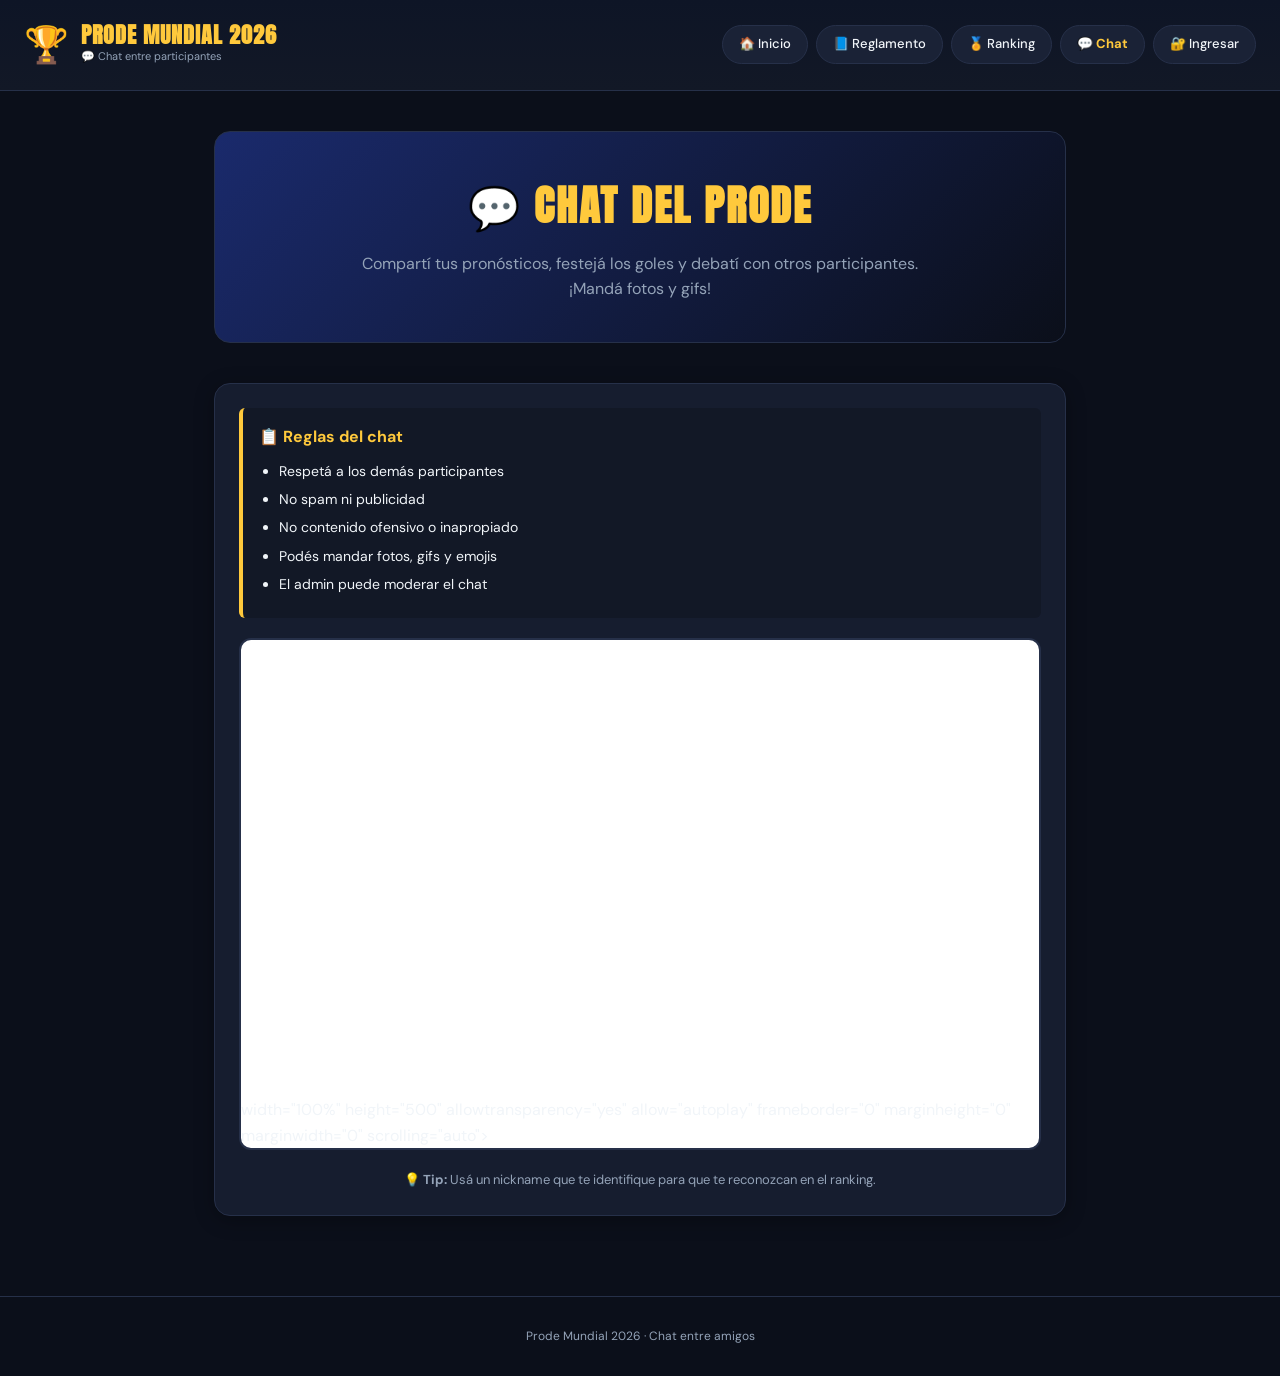
<file: chat.html>
<!DOCTYPE html>
<html lang="es">
<head>
  <meta charset="UTF-8">
  <meta name="viewport" content="width=device-width, initial-scale=1.0">
  <title>Chat · Prode Mundial 2026</title>
  <link rel="stylesheet" href="style.css">
  <style>
    .chat-container {
      max-width: 900px;
      margin: 0 auto;
      padding: 40px 24px;
    }
    .chat-hero {
      text-align: center;
      padding: 40px 20px;
      background: linear-gradient(135deg, #1a2a6c 0%, var(--bg) 100%);
      border-radius: var(--r-lg);
      margin-bottom: 40px;
      border: 1px solid var(--border);
    }
    .chat-hero h1 {
      font-family: 'Anton', sans-serif;
      font-size: 42px;
      color: var(--gold);
      letter-spacing: 2px;
      margin-bottom: 12px;
    }
    .chat-hero p {
      color: var(--text2);
      font-size: 16px;
      max-width: 600px;
      margin: 0 auto;
    }
    .chat-box {
      background: var(--card);
      border: 1px solid var(--border);
      border-radius: var(--r-lg);
      padding: 24px;
      box-shadow: var(--shadow-md);
    }
    .chat-rules {
      background: var(--bg2);
      border-left: 4px solid var(--gold);
      padding: 16px;
      border-radius: 6px;
      margin-bottom: 20px;
      font-size: 14px;
    }
    .chat-rules h3 {
      color: var(--gold);
      margin-bottom: 10px;
      font-size: 16px;
    }
    .chat-rules ul {
      margin: 0;
      padding-left: 20px;
    }
    .chat-rules li {
      margin-bottom: 6px;
      color: var(--text);
    }
    .cbox-wrapper {
      border: 2px solid var(--border);
      border-radius: var(--r);
      overflow: hidden;
      background: #fff;
    }
    @media (max-width: 600px) {
      .chat-container { padding: 20px 14px; }
      .chat-hero h1 { font-size: 30px; }
    }
  </style>
</head>
<body>

<header class="header">
  <div class="brand">
    <span class="copa">🏆</span>
    <div>
      <h1>PRODE MUNDIAL 2026</h1>
      <p>💬 Chat entre participantes</p>
    </div>
  </div>
  <nav class="nav">
    <a href="index.html">🏠 Inicio</a>
    <a href="instructivo.html">📘 Reglamento</a>
    <a href="index.html#ranking">🏅 Ranking</a>
    <a href="chat.html" style="color:var(--gold); font-weight:700;">💬 Chat</a>
    <a href="login.html">🔐 Ingresar</a>
  </nav>
</header>

<main class="chat-container">

  <div class="chat-hero">
    <h1>💬 CHAT DEL PRODE</h1>
    <p>Compartí tus pronósticos, festejá los goles y debatí con otros participantes. ¡Mandá fotos y gifs!</p>
  </div>

  <div class="chat-box">
    <div class="chat-rules">
      <h3>📋 Reglas del chat</h3>
      <ul>
        <li>Respetá a los demás participantes</li>
        <li>No spam ni publicidad</li>
        <li>No contenido ofensivo o inapropiado</li>
        <li>Podés mandar fotos, gifs y emojis</li>
        <li>El admin puede moderar el chat</li>
      </ul>
    </div>

    <div class="cbox-wrapper">
      <!-- PEGÁ ACÁ EL CÓDIGO DE CBOX QUE COPIASTE EN EL PASO 1 -->
      <iframe src="https://www3.cbox.ws/box/?boxid=3555937&boxtag=TxeDnV" width="100%" height="450" allowtransparency="yes" allow="autoplay" frameborder="0" marginheight="0" marginwidth="0" scrolling="auto"></iframe> 
              width="100%" 
              height="500" 
              allowtransparency="yes" 
              allow="autoplay" 
              frameborder="0" 
              marginheight="0" 
              marginwidth="0" 
              scrolling="auto">
      </iframe>
    </div>

    <p style="text-align:center; margin-top:20px; color:var(--text2); font-size:13px;">
      💡 <strong>Tip:</strong> Usá un nickname que te identifique para que te reconozcan en el ranking.
    </p>
  </div>

</main>

<footer style="text-align:center; padding:30px; color:var(--text2); font-size:12px; border-top:1px solid var(--border); margin-top:40px">
  Prode Mundial 2026 · Chat entre amigos
</footer>

</body>
</html>
</file>
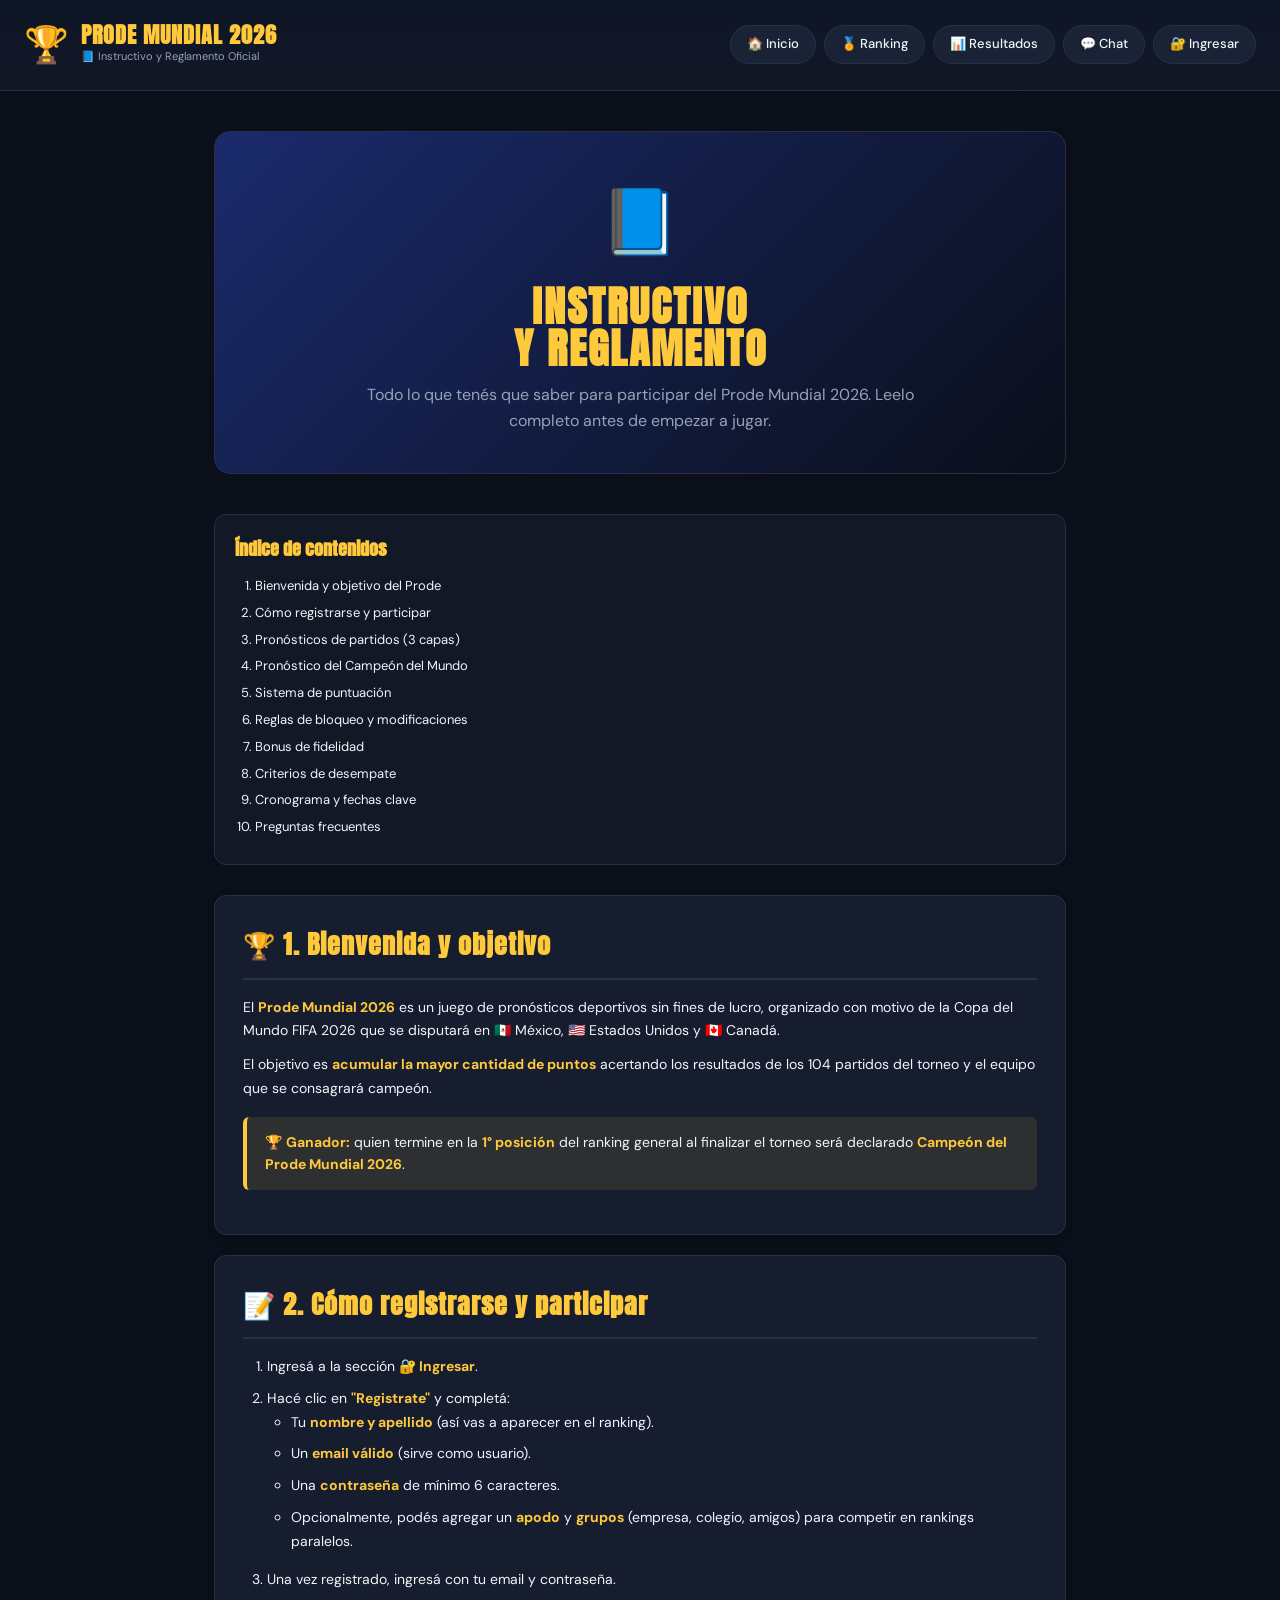
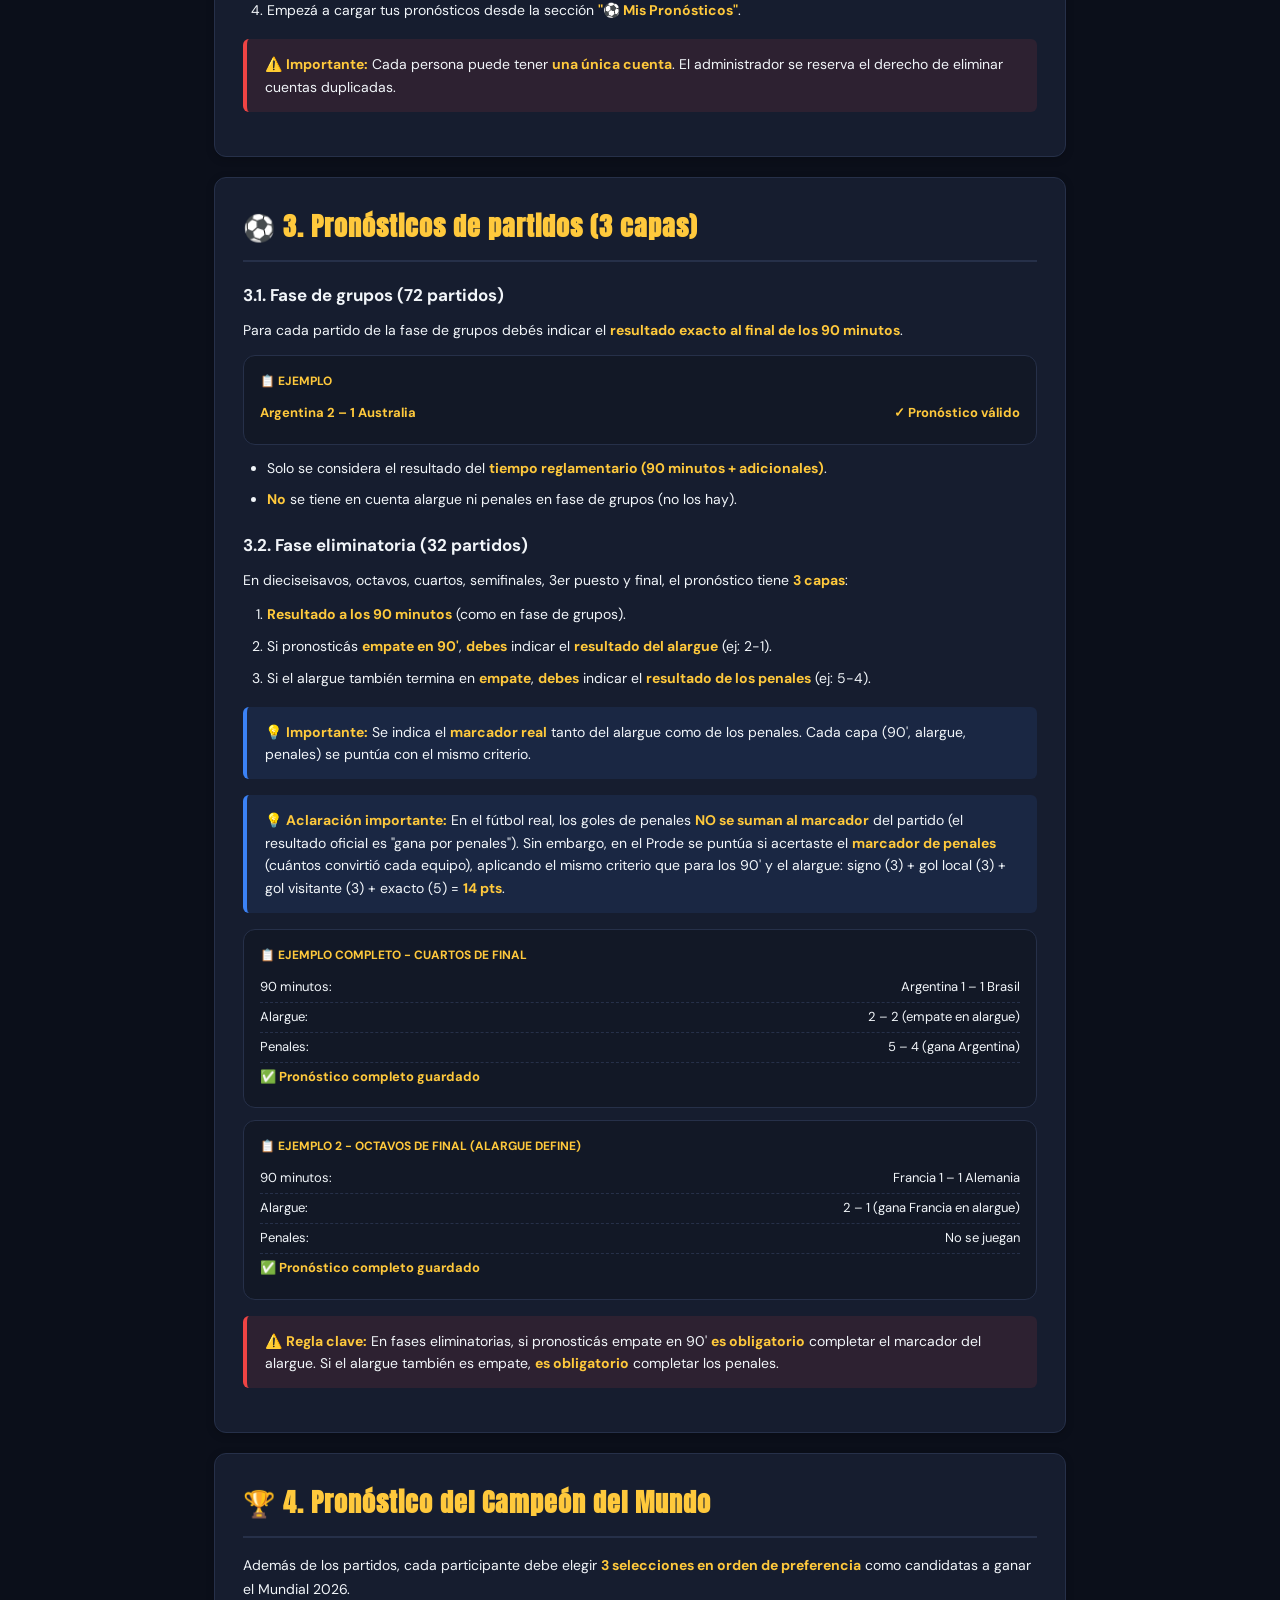
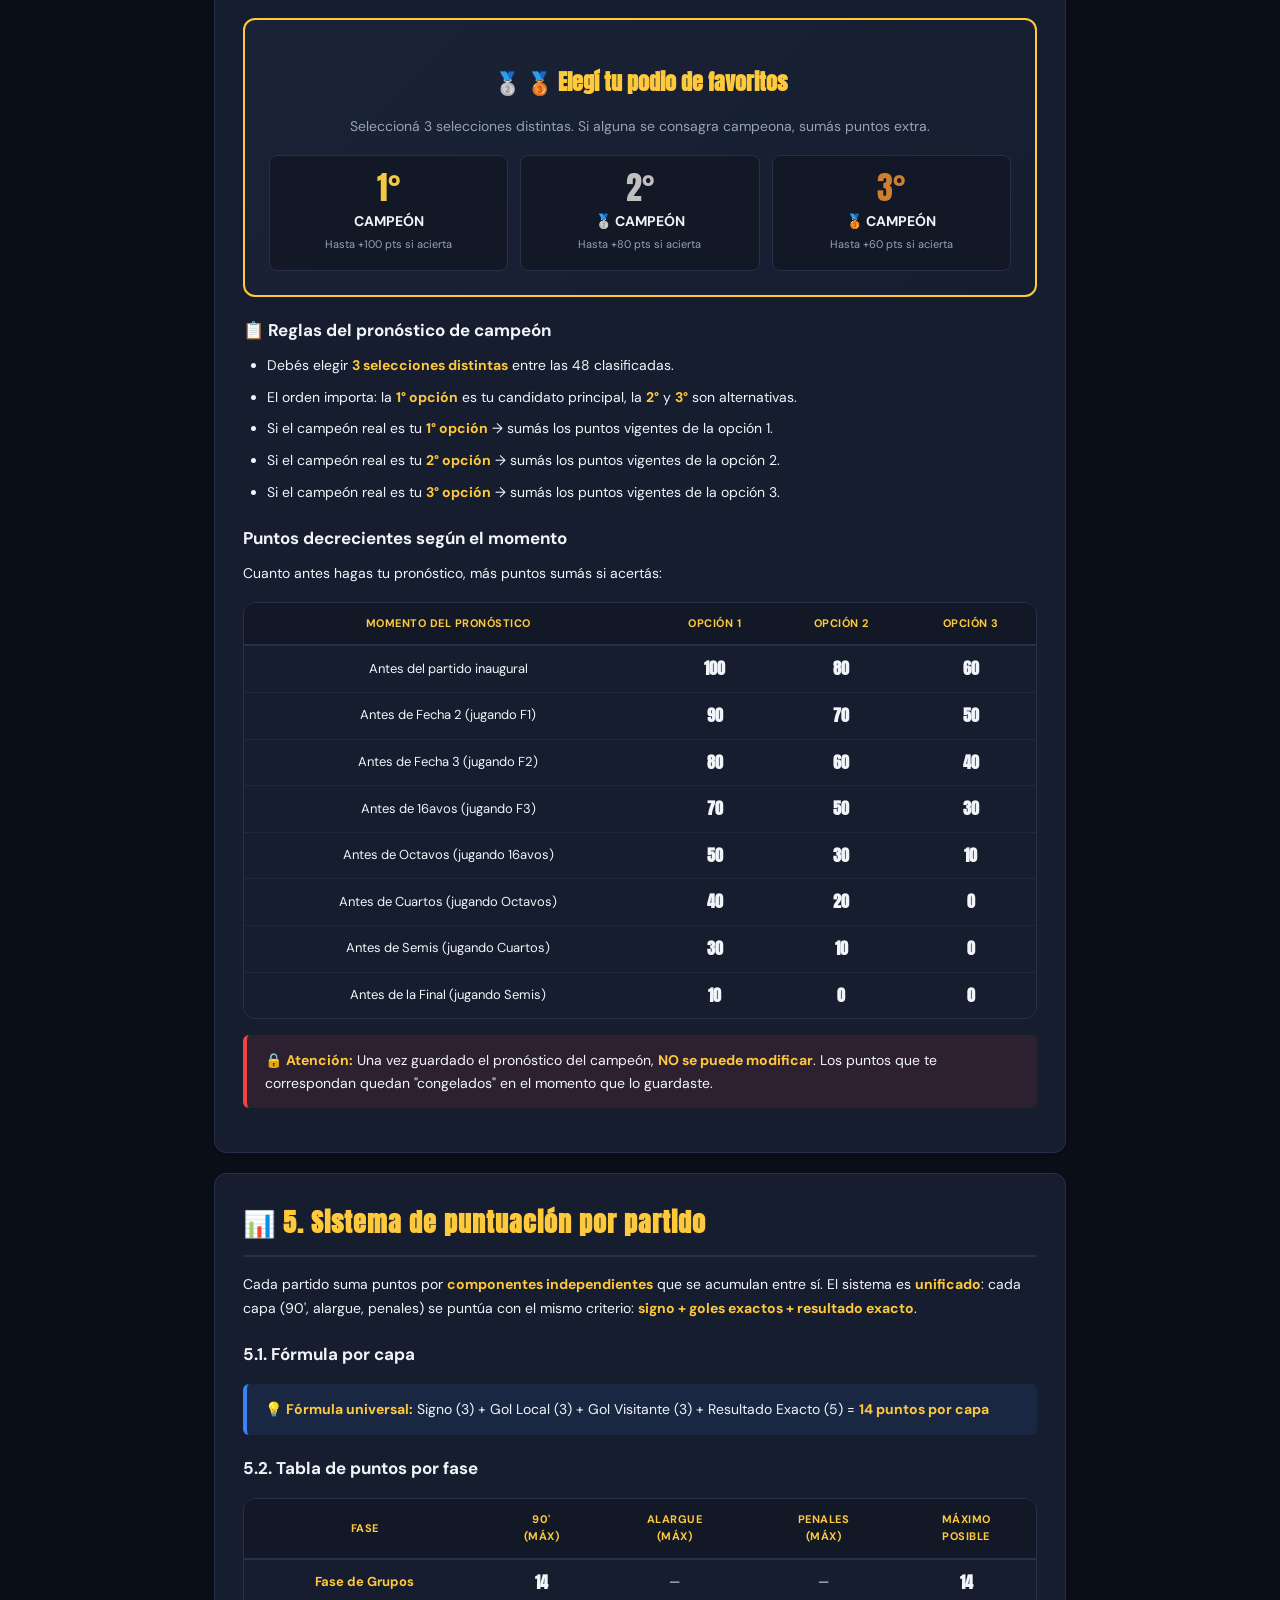
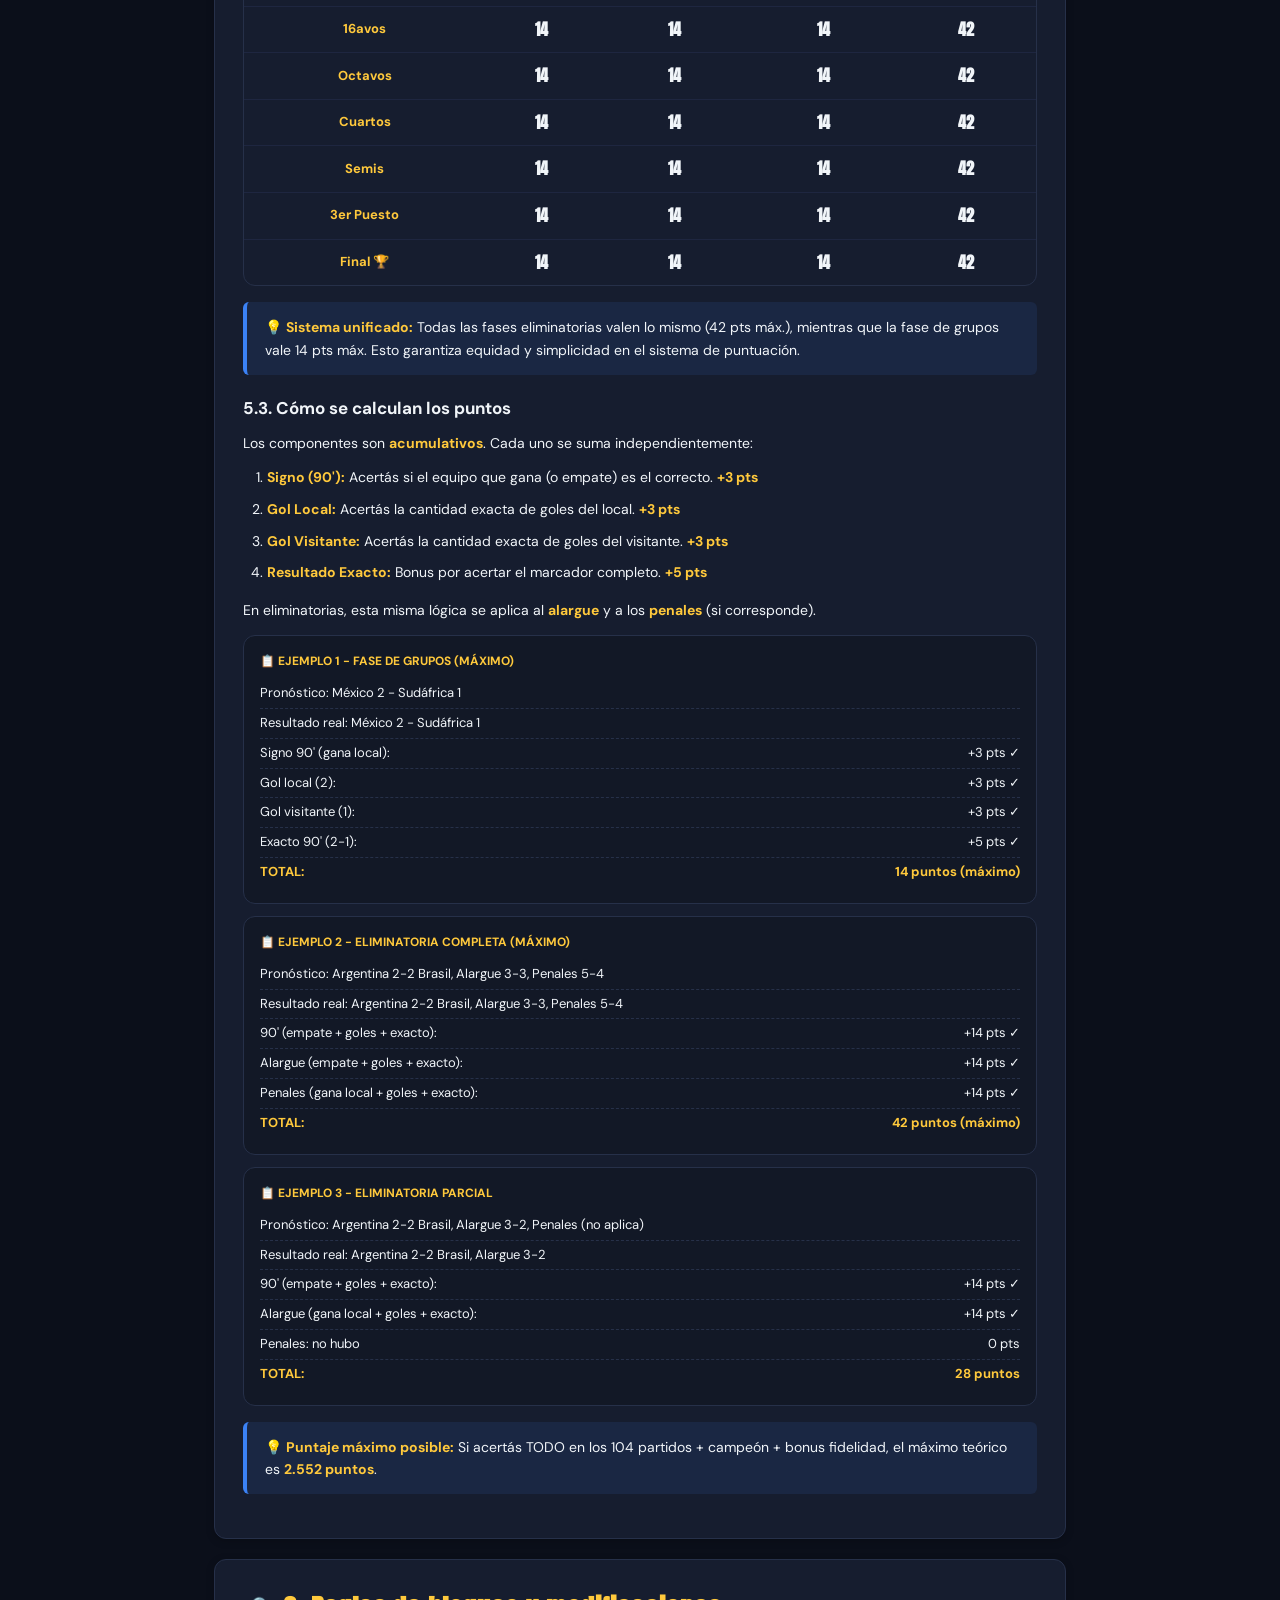
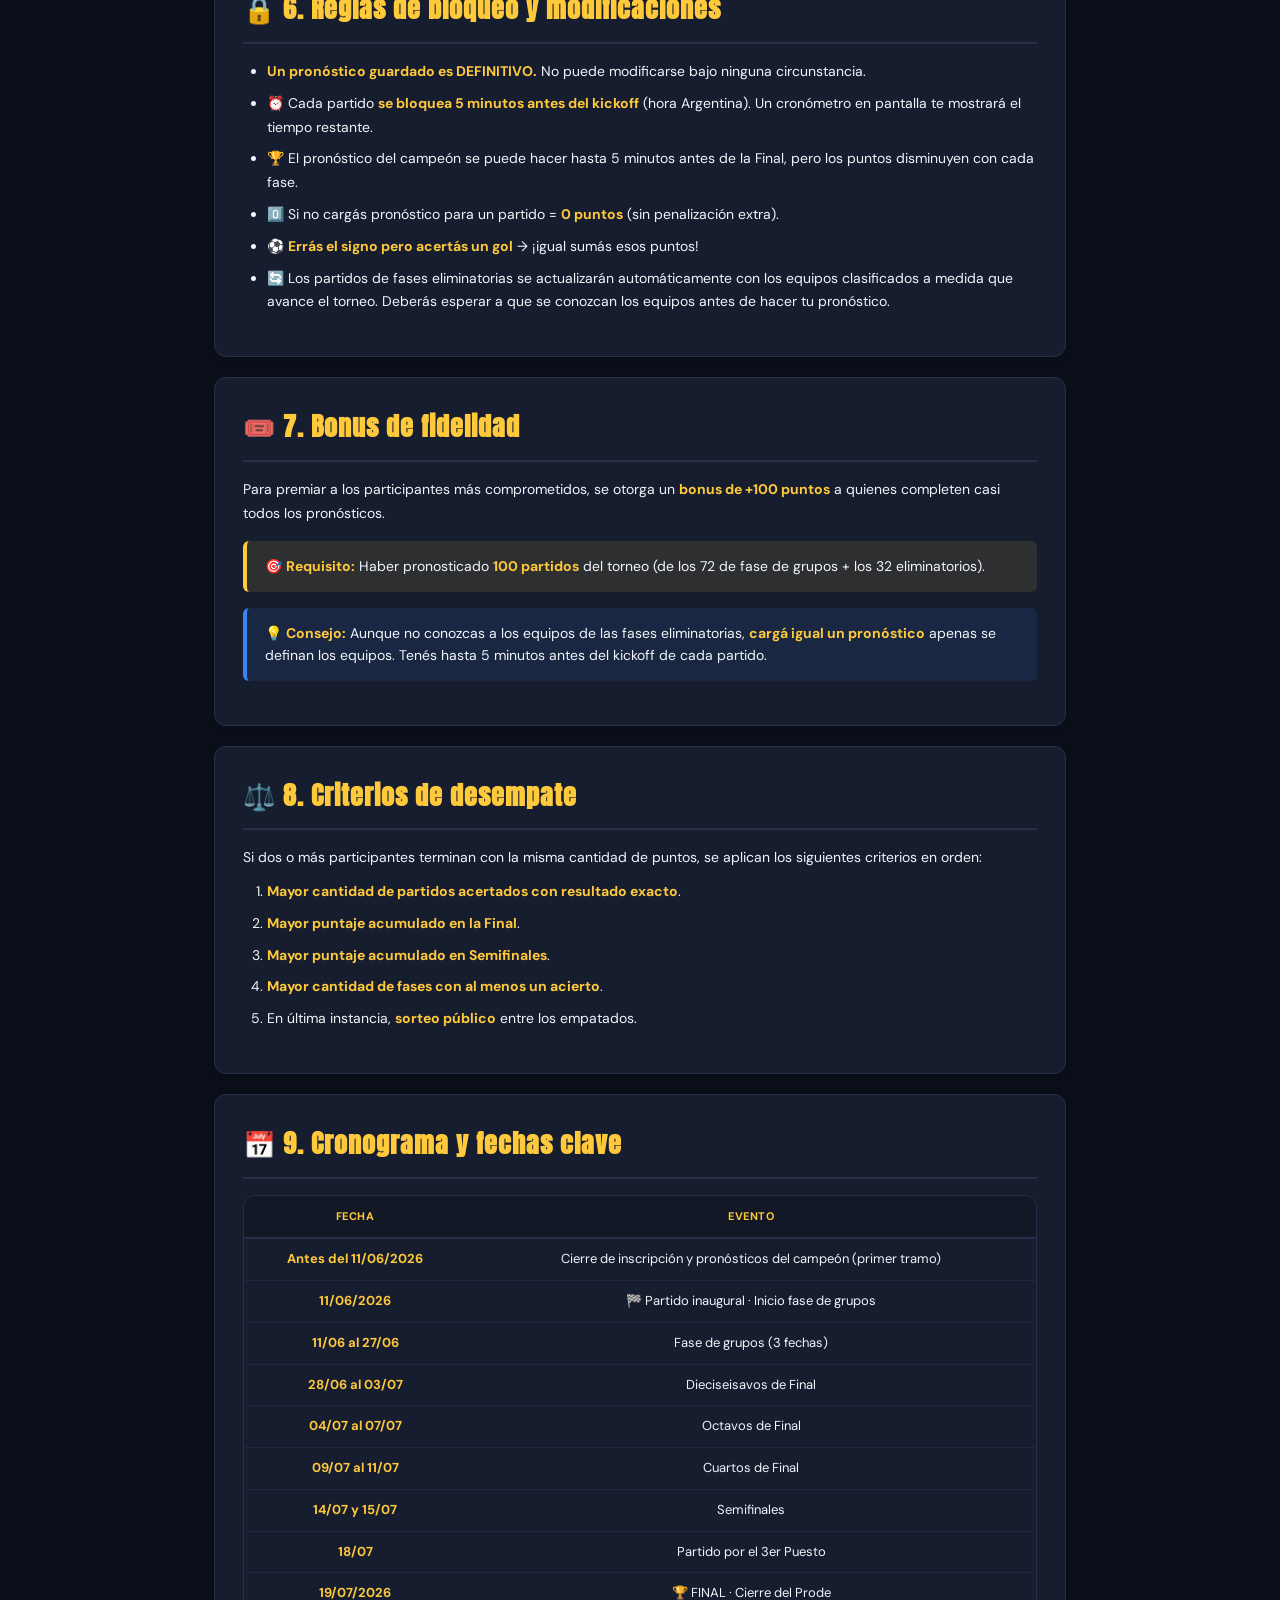
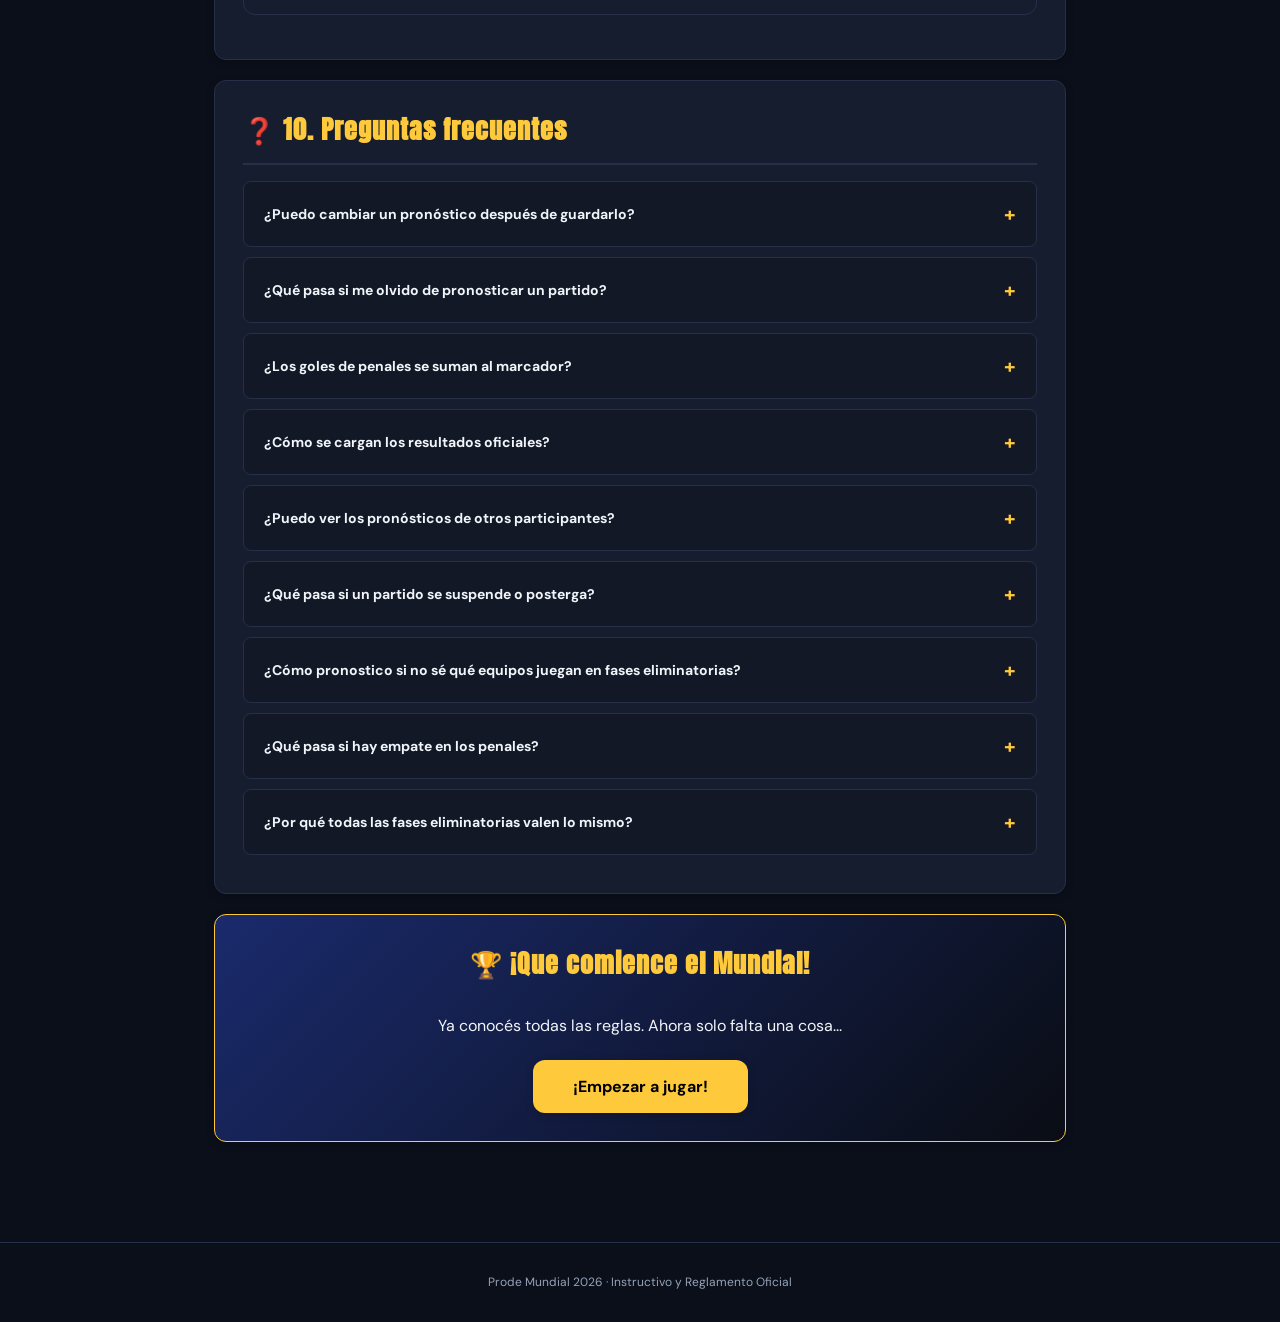
<file: instructivo.html>
<!DOCTYPE html>
<html lang="es">
<head>
  <meta charset="UTF-8">
  <meta name="viewport" content="width=device-width, initial-scale=1.0">
  <title>Reglamento · Prode Mundial 2026</title>
  <link rel="stylesheet" href="style.css">
  <style>
    .instructivo { max-width: 900px; margin: 0 auto; padding: 40px 24px; }
    .instructivo-hero { text-align: center; padding: 40px 20px; background: linear-gradient(135deg, #1a2a6c 0%, var(--bg) 100%); border-radius: var(--r-lg); margin-bottom: 40px; border: 1px solid var(--border); }
    .instructivo-hero .emoji { font-size: 64px; margin-bottom: 12px; }
    .instructivo-hero h1 { font-family: 'Anton', sans-serif; font-size: 42px; color: var(--gold); letter-spacing: 2px; line-height: 1; margin-bottom: 12px; }
    .instructivo-hero p { color: var(--text2); font-size: 16px; max-width: 600px; margin: 0 auto; }
    
    .seccion { background: var(--card); border: 1px solid var(--border); border-radius: var(--r); padding: 28px; margin-bottom: 20px; box-shadow: var(--shadow-sm); }
    .seccion h2 { font-family: 'Anton', sans-serif; font-size: 26px; color: var(--gold); margin-bottom: 16px; padding-bottom: 12px; border-bottom: 2px solid var(--border); display: flex; align-items: center; gap: 12px; }
    .seccion h3 { font-size: 17px; color: var(--text); margin: 20px 0 10px; font-weight: 700; }
    .seccion p, .seccion li { color: var(--text); font-size: 14px; line-height: 1.7; margin-bottom: 10px; }
    .seccion ul, .seccion ol { padding-left: 24px; margin-bottom: 14px; }
    .seccion li { margin-bottom: 8px; }
    .seccion strong { color: var(--gold); }
    
    .destacado { background: var(--gold-soft); border-left: 4px solid var(--gold); padding: 14px 18px; border-radius: 6px; margin: 16px 0; font-size: 14px; }
    .destacado.alerta { background: var(--red-soft); border-left-color: var(--red); }
    .destacado.info { background: var(--blue-soft); border-left-color: var(--blue); }

    .tabla-puntos-wrap { overflow-x: auto; margin: 16px 0; border-radius: var(--r); border: 1px solid var(--border); }
    .tabla-puntos-wrap table { width: 100%; border-collapse: collapse; font-size: 13px; margin: 0; }
    .tabla-puntos-wrap th { background: var(--bg2); color: var(--gold); padding: 12px 10px; text-align: center; font-size: 11px; text-transform: uppercase; border-bottom: 2px solid var(--border); }
    .tabla-puntos-wrap td { padding: 10px; text-align: center; border-bottom: 1px solid #1e2640; color: var(--text); }
    .tabla-puntos-wrap tr:last-child td { border-bottom: none; }
    .max-pts { font-weight: 800; color: var(--gold); font-family: 'Anton', sans-serif; font-size: 16px; }

    .campeon-box { background: linear-gradient(135deg, var(--bg3), var(--card)); border: 2px solid var(--gold); border-radius: var(--r); padding: 24px; margin: 16px 0; text-align: center; }
    .campeon-opciones { display: grid; grid-template-columns: repeat(auto-fit, minmax(200px, 1fr)); gap: 12px; margin-top: 16px; }
    .campeon-opc { background: var(--bg2); border: 1px solid var(--border); border-radius: 8px; padding: 16px; text-align: center; }
    .campeon-opc .pos { font-family: 'Anton', sans-serif; font-size: 32px; line-height: 1; margin-bottom: 6px; }
    .campeon-opc.o1 .pos { color: #f5c842; }
    .campeon-opc.o2 .pos { color: #c0c0c0; }
    .campeon-opc.o3 .pos { color: #cd7f32; }
    .campeon-opc .pts { font-size: 14px; color: var(--text); font-weight: 700; }
    .campeon-opc .desc { font-size: 11px; color: var(--text2); margin-top: 4px; }

    .ejemplo-box { background: var(--bg2); border: 1px solid var(--border); border-radius: var(--r); padding: 16px; margin: 12px 0; font-size: 13px; }
    .ejemplo-box .titulo { color: var(--gold); font-weight: 700; margin-bottom: 8px; font-size: 12px; text-transform: uppercase; }
    .ejemplo-box .fila { display: flex; justify-content: space-between; padding: 4px 0; border-bottom: 1px dashed var(--border); }
    .ejemplo-box .fila:last-child { border-bottom: none; font-weight: 700; color: var(--gold); }

    .faq-item { background: var(--bg2); border: 1px solid var(--border); border-radius: 8px; padding: 16px 20px; margin-bottom: 10px; }
    .faq-item summary { cursor: pointer; font-weight: 700; color: var(--text); font-size: 14px; list-style: none; display: flex; justify-content: space-between; align-items: center; }
    .faq-item summary::after { content: "+"; color: var(--gold); font-size: 20px; font-weight: 700; }
    .faq-item[open] summary::after { content: "−"; }
    .faq-item p { margin-top: 12px; color: var(--text2); font-size: 13px; }

    .indice { background: var(--bg2); border: 1px solid var(--border); border-radius: var(--r); padding: 20px; margin-bottom: 30px; }
    .indice h3 { margin-top: 0; color: var(--gold); font-family: 'Anton', sans-serif; font-size: 18px; }
    .indice ol { padding-left: 20px; }
    .indice li { margin-bottom: 6px; font-size: 13px; }
    .indice a { color: var(--text); text-decoration: none; transition: color .2s; }
    .indice a:hover { color: var(--gold); }

    @media (max-width: 600px) {
      .instructivo { padding: 20px 14px; }
      .instructivo-hero h1 { font-size: 30px; }
      .seccion { padding: 18px; }
      .seccion h2 { font-size: 20px; }
      .campeon-opciones { grid-template-columns: 1fr; }
    }
  </style>
</head>
<body>

<header class="header">
  <div class="brand">
    <span class="copa">🏆</span>
    <div>
      <h1>PRODE MUNDIAL 2026</h1>
      <p>📘 Instructivo y Reglamento Oficial</p>
    </div>
  </div>
  <nav class="nav">
    <a href="index.html">🏠 Inicio</a>
    <a href="index.html#ranking">🏅 Ranking</a>
    <a href="index.html#resultados">📊 Resultados</a>
    <a href="chat.html">💬 Chat</a>
    <a href="login.html">🔐 Ingresar</a>
  </nav>
</header>

<main class="instructivo">

  <div class="instructivo-hero">
    <div class="emoji">📘</div>
    <h1>INSTRUCTIVO<br>Y REGLAMENTO</h1>
    <p>Todo lo que tenés que saber para participar del Prode Mundial 2026. Leelo completo antes de empezar a jugar.</p>
  </div>

  <div class="indice">
    <h3> Índice de contenidos</h3>
    <ol>
      <li><a href="#s1">Bienvenida y objetivo del Prode</a></li>
      <li><a href="#s2">Cómo registrarse y participar</a></li>
      <li><a href="#s3">Pronósticos de partidos (3 capas)</a></li>
      <li><a href="#s4">Pronóstico del Campeón del Mundo</a></li>
      <li><a href="#s5">Sistema de puntuación</a></li>
      <li><a href="#s6">Reglas de bloqueo y modificaciones</a></li>
      <li><a href="#s7">Bonus de fidelidad</a></li>
      <li><a href="#s8">Criterios de desempate</a></li>
      <li><a href="#s9">Cronograma y fechas clave</a></li>
      <li><a href="#s10">Preguntas frecuentes</a></li>
    </ol>
  </div>

  <section class="seccion" id="s1">
    <h2>🏆 1. Bienvenida y objetivo</h2>
    <p>El <strong>Prode Mundial 2026</strong> es un juego de pronósticos deportivos sin fines de lucro, organizado con motivo de la Copa del Mundo FIFA 2026 que se disputará en 🇲🇽 México, 🇺🇸 Estados Unidos y 🇨🇦 Canadá.</p>
    <p>El objetivo es <strong>acumular la mayor cantidad de puntos</strong> acertando los resultados de los 104 partidos del torneo y el equipo que se consagrará campeón.</p>
    <div class="destacado">
      🏆 <strong>Ganador:</strong> quien termine en la <strong>1° posición</strong> del ranking general al finalizar el torneo será declarado <strong>Campeón del Prode Mundial 2026</strong>.
    </div>
  </section>

  <section class="seccion" id="s2">
    <h2>📝 2. Cómo registrarse y participar</h2>
    <ol>
      <li>Ingresá a la sección <a href="login.html"><strong>🔐 Ingresar</strong></a>.</li>
      <li>Hacé clic en <strong>"Registrate"</strong> y completá:
        <ul>
          <li>Tu <strong>nombre y apellido</strong> (así vas a aparecer en el ranking).</li>
          <li>Un <strong>email válido</strong> (sirve como usuario).</li>
          <li>Una <strong>contraseña</strong> de mínimo 6 caracteres.</li>
          <li>Opcionalmente, podés agregar un <strong>apodo</strong> y <strong>grupos</strong> (empresa, colegio, amigos) para competir en rankings paralelos.</li>
        </ul>
      </li>
      <li>Una vez registrado, ingresá con tu email y contraseña.</li>
      <li>Empezá a cargar tus pronósticos desde la sección <strong>"⚽ Mis Pronósticos"</strong>.</li>
    </ol>
    <div class="destacado alerta">
      ⚠️ <strong>Importante:</strong> Cada persona puede tener <strong>una única cuenta</strong>. El administrador se reserva el derecho de eliminar cuentas duplicadas.
    </div>
  </section>

  <section class="seccion" id="s3">
    <h2>⚽ 3. Pronósticos de partidos (3 capas)</h2>

    <h3>3.1. Fase de grupos (72 partidos)</h3>
    <p>Para cada partido de la fase de grupos debés indicar el <strong>resultado exacto al final de los 90 minutos</strong>.</p>
    <div class="ejemplo-box">
      <div class="titulo">📋 Ejemplo</div>
      <div class="fila"><span>Argentina 2 – 1 Australia</span><span>✓ Pronóstico válido</span></div>
    </div>
    <ul>
      <li>Solo se considera el resultado del <strong>tiempo reglamentario (90 minutos + adicionales)</strong>.</li>
      <li><strong>No</strong> se tiene en cuenta alargue ni penales en fase de grupos (no los hay).</li>
    </ul>

    <h3>3.2. Fase eliminatoria (32 partidos)</h3>
    <p>En dieciseisavos, octavos, cuartos, semifinales, 3er puesto y final, el pronóstico tiene <strong>3 capas</strong>:</p>
    <ol>
      <li><strong>Resultado a los 90 minutos</strong> (como en fase de grupos).</li>
      <li>Si pronosticás <strong>empate en 90'</strong>, <strong>debes</strong> indicar el <strong>resultado del alargue</strong> (ej: 2-1).</li>
      <li>Si el alargue también termina en <strong>empate</strong>, <strong>debes</strong> indicar el <strong>resultado de los penales</strong> (ej: 5-4).</li>
    </ol>

    <div class="destacado info">
      💡 <strong>Importante:</strong> Se indica el <strong>marcador real</strong> tanto del alargue como de los penales. Cada capa (90', alargue, penales) se puntúa con el mismo criterio.
    </div>

    <div class="destacado info">
      💡 <strong>Aclaración importante:</strong> En el fútbol real, los goles de penales <strong>NO se suman al marcador</strong> del partido (el resultado oficial es "gana por penales"). Sin embargo, en el Prode se puntúa si acertaste el <strong>marcador de penales</strong> (cuántos convirtió cada equipo), aplicando el mismo criterio que para los 90' y el alargue: signo (3) + gol local (3) + gol visitante (3) + exacto (5) = <strong>14 pts</strong>.
    </div>

    <div class="ejemplo-box">
      <div class="titulo">📋 Ejemplo completo - Cuartos de Final</div>
      <div class="fila"><span>90 minutos:</span><span>Argentina 1 – 1 Brasil</span></div>
      <div class="fila"><span>Alargue:</span><span>2 – 2 (empate en alargue)</span></div>
      <div class="fila"><span>Penales:</span><span>5 – 4 (gana Argentina)</span></div>
      <div class="fila"><span>✅ Pronóstico completo guardado</span></div>
    </div>

    <div class="ejemplo-box">
      <div class="titulo">📋 Ejemplo 2 - Octavos de Final (alargue define)</div>
      <div class="fila"><span>90 minutos:</span><span>Francia 1 – 1 Alemania</span></div>
      <div class="fila"><span>Alargue:</span><span>2 – 1 (gana Francia en alargue)</span></div>
      <div class="fila"><span>Penales:</span><span>No se juegan</span></div>
      <div class="fila"><span>✅ Pronóstico completo guardado</span></div>
    </div>

    <div class="destacado alerta">
      ⚠️ <strong>Regla clave:</strong> En fases eliminatorias, si pronosticás empate en 90' <strong>es obligatorio</strong> completar el marcador del alargue. Si el alargue también es empate, <strong>es obligatorio</strong> completar los penales.
    </div>
  </section>

  <section class="seccion" id="s4">
    <h2>🏆 4. Pronóstico del Campeón del Mundo</h2>
    <p>Además de los partidos, cada participante debe elegir <strong>3 selecciones en orden de preferencia</strong> como candidatas a ganar el Mundial 2026.</p>

    <div class="campeon-box">
      <h3 style="color:var(--gold); font-family:'Anton'; font-size:22px; margin-bottom:16px;"> 🥈 🥉 Elegí tu podio de favoritos</h3>
      <p style="color:var(--text2); font-size:14px; margin-bottom:16px;">
        Seleccioná 3 selecciones distintas. Si alguna se consagra campeona, sumás puntos extra.
      </p>
      <div class="campeon-opciones">
        <div class="campeon-opc o1">
          <div class="pos">1°</div>
          <div class="pts"> CAMPEÓN</div>
          <div class="desc">Hasta +100 pts si acierta</div>
        </div>
        <div class="campeon-opc o2">
          <div class="pos">2°</div>
          <div class="pts">🥈 CAMPEÓN</div>
          <div class="desc">Hasta +80 pts si acierta</div>
        </div>
        <div class="campeon-opc o3">
          <div class="pos">3°</div>
          <div class="pts">🥉 CAMPEÓN</div>
          <div class="desc">Hasta +60 pts si acierta</div>
        </div>
      </div>
    </div>

    <h3>📋 Reglas del pronóstico de campeón</h3>
    <ul>
      <li>Debés elegir <strong>3 selecciones distintas</strong> entre las 48 clasificadas.</li>
      <li>El orden importa: la <strong>1° opción</strong> es tu candidato principal, la <strong>2°</strong> y <strong>3°</strong> son alternativas.</li>
      <li>Si el campeón real es tu <strong>1° opción</strong> → sumás los puntos vigentes de la opción 1.</li>
      <li>Si el campeón real es tu <strong>2° opción</strong> → sumás los puntos vigentes de la opción 2.</li>
      <li>Si el campeón real es tu <strong>3° opción</strong> → sumás los puntos vigentes de la opción 3.</li>
    </ul>

    <h3> Puntos decrecientes según el momento</h3>
    <p>Cuanto antes hagas tu pronóstico, más puntos sumás si acertás:</p>
    <div class="tabla-puntos-wrap">
      <table>
        <thead>
          <tr>
            <th>Momento del pronóstico</th>
            <th>Opción 1</th>
            <th>Opción 2</th>
            <th>Opción 3</th>
          </tr>
        </thead>
        <tbody>
          <tr><td>Antes del partido inaugural</td><td class="max-pts">100</td><td class="max-pts">80</td><td class="max-pts">60</td></tr>
          <tr><td>Antes de Fecha 2 (jugando F1)</td><td class="max-pts">90</td><td class="max-pts">70</td><td class="max-pts">50</td></tr>
          <tr><td>Antes de Fecha 3 (jugando F2)</td><td class="max-pts">80</td><td class="max-pts">60</td><td class="max-pts">40</td></tr>
          <tr><td>Antes de 16avos (jugando F3)</td><td class="max-pts">70</td><td class="max-pts">50</td><td class="max-pts">30</td></tr>
          <tr><td>Antes de Octavos (jugando 16avos)</td><td class="max-pts">50</td><td class="max-pts">30</td><td class="max-pts">10</td></tr>
          <tr><td>Antes de Cuartos (jugando Octavos)</td><td class="max-pts">40</td><td class="max-pts">20</td><td class="max-pts">0</td></tr>
          <tr><td>Antes de Semis (jugando Cuartos)</td><td class="max-pts">30</td><td class="max-pts">10</td><td class="max-pts">0</td></tr>
          <tr><td>Antes de la Final (jugando Semis)</td><td class="max-pts">10</td><td class="max-pts">0</td><td class="max-pts">0</td></tr>
        </tbody>
      </table>
    </div>

    <div class="destacado alerta">
      🔒 <strong>Atención:</strong> Una vez guardado el pronóstico del campeón, <strong>NO se puede modificar</strong>. Los puntos que te correspondan quedan "congelados" en el momento que lo guardaste.
    </div>
  </section>

  <section class="seccion" id="s5">
    <h2>📊 5. Sistema de puntuación por partido</h2>
    <p>Cada partido suma puntos por <strong>componentes independientes</strong> que se acumulan entre sí. El sistema es <strong>unificado</strong>: cada capa (90', alargue, penales) se puntúa con el mismo criterio: <strong>signo + goles exactos + resultado exacto</strong>.</p>

    <h3>5.1. Fórmula por capa</h3>
    <div class="destacado info">
      💡 <strong>Fórmula universal:</strong> Signo (3) + Gol Local (3) + Gol Visitante (3) + Resultado Exacto (5) = <strong>14 puntos por capa</strong>
    </div>

    <h3>5.2. Tabla de puntos por fase</h3>
    <div class="tabla-puntos-wrap">
      <table>
        <thead>
          <tr>
            <th>Fase</th>
            <th>90'<br>(máx)</th>
            <th>Alargue<br>(máx)</th>
            <th>Penales<br>(máx)</th>
            <th>Máximo<br>posible</th>
          </tr>
        </thead>
        <tbody>
          <tr><td><strong>Fase de Grupos</strong></td><td class="max-pts">14</td><td>—</td><td>—</td><td class="max-pts">14</td></tr>
          <tr><td><strong>16avos</strong></td><td class="max-pts">14</td><td class="max-pts">14</td><td class="max-pts">14</td><td class="max-pts">42</td></tr>
          <tr><td><strong>Octavos</strong></td><td class="max-pts">14</td><td class="max-pts">14</td><td class="max-pts">14</td><td class="max-pts">42</td></tr>
          <tr><td><strong>Cuartos</strong></td><td class="max-pts">14</td><td class="max-pts">14</td><td class="max-pts">14</td><td class="max-pts">42</td></tr>
          <tr><td><strong>Semis</strong></td><td class="max-pts">14</td><td class="max-pts">14</td><td class="max-pts">14</td><td class="max-pts">42</td></tr>
          <tr><td><strong>3er Puesto</strong></td><td class="max-pts">14</td><td class="max-pts">14</td><td class="max-pts">14</td><td class="max-pts">42</td></tr>
          <tr><td><strong>Final 🏆</strong></td><td class="max-pts">14</td><td class="max-pts">14</td><td class="max-pts">14</td><td class="max-pts">42</td></tr>
        </tbody>
      </table>
    </div>

    <div class="destacado info">
      💡 <strong>Sistema unificado:</strong> Todas las fases eliminatorias valen lo mismo (42 pts máx.), mientras que la fase de grupos vale 14 pts máx. Esto garantiza equidad y simplicidad en el sistema de puntuación.
    </div>

    <h3>5.3. Cómo se calculan los puntos</h3>
    <p>Los componentes son <strong>acumulativos</strong>. Cada uno se suma independientemente:</p>
    <ol>
      <li><strong>Signo (90'):</strong> Acertás si el equipo que gana (o empate) es el correcto. <strong>+3 pts</strong></li>
      <li><strong>Gol Local:</strong> Acertás la cantidad exacta de goles del local. <strong>+3 pts</strong></li>
      <li><strong>Gol Visitante:</strong> Acertás la cantidad exacta de goles del visitante. <strong>+3 pts</strong></li>
      <li><strong>Resultado Exacto:</strong> Bonus por acertar el marcador completo. <strong>+5 pts</strong></li>
    </ol>
    <p>En eliminatorias, esta misma lógica se aplica al <strong>alargue</strong> y a los <strong>penales</strong> (si corresponde).</p>

    <div class="ejemplo-box">
      <div class="titulo">📋 Ejemplo 1 - Fase de Grupos (máximo)</div>
      <div class="fila"><span>Pronóstico: México 2 - Sudáfrica 1</span></div>
      <div class="fila"><span>Resultado real: México 2 - Sudáfrica 1</span></div>
      <div class="fila"><span>Signo 90' (gana local):</span><span>+3 pts ✓</span></div>
      <div class="fila"><span>Gol local (2):</span><span>+3 pts ✓</span></div>
      <div class="fila"><span>Gol visitante (1):</span><span>+3 pts ✓</span></div>
      <div class="fila"><span>Exacto 90' (2-1):</span><span>+5 pts ✓</span></div>
      <div class="fila"><span>TOTAL:</span><span>14 puntos (máximo)</span></div>
    </div>

    <div class="ejemplo-box">
      <div class="titulo">📋 Ejemplo 2 - Eliminatoria completa (máximo)</div>
      <div class="fila"><span>Pronóstico: Argentina 2-2 Brasil, Alargue 3-3, Penales 5-4</span></div>
      <div class="fila"><span>Resultado real: Argentina 2-2 Brasil, Alargue 3-3, Penales 5-4</span></div>
      <div class="fila"><span>90' (empate + goles + exacto):</span><span>+14 pts ✓</span></div>
      <div class="fila"><span>Alargue (empate + goles + exacto):</span><span>+14 pts ✓</span></div>
      <div class="fila"><span>Penales (gana local + goles + exacto):</span><span>+14 pts ✓</span></div>
      <div class="fila"><span>TOTAL:</span><span>42 puntos (máximo)</span></div>
    </div>

    <div class="ejemplo-box">
      <div class="titulo">📋 Ejemplo 3 - Eliminatoria parcial</div>
      <div class="fila"><span>Pronóstico: Argentina 2-2 Brasil, Alargue 3-2, Penales (no aplica)</span></div>
      <div class="fila"><span>Resultado real: Argentina 2-2 Brasil, Alargue 3-2</span></div>
      <div class="fila"><span>90' (empate + goles + exacto):</span><span>+14 pts ✓</span></div>
      <div class="fila"><span>Alargue (gana local + goles + exacto):</span><span>+14 pts ✓</span></div>
      <div class="fila"><span>Penales: no hubo</span><span>0 pts</span></div>
      <div class="fila"><span>TOTAL:</span><span>28 puntos</span></div>
    </div>

    <div class="destacado info">
      💡 <strong>Puntaje máximo posible:</strong> Si acertás TODO en los 104 partidos + campeón + bonus fidelidad, el máximo teórico es <strong>2.552 puntos</strong>.
    </div>
  </section>

  <section class="seccion" id="s6">
    <h2>🔒 6. Reglas de bloqueo y modificaciones</h2>
    <ul>
      <li> <strong>Un pronóstico guardado es DEFINITIVO.</strong> No puede modificarse bajo ninguna circunstancia.</li>
      <li>⏰ Cada partido <strong>se bloquea 5 minutos antes del kickoff</strong> (hora Argentina). Un cronómetro en pantalla te mostrará el tiempo restante.</li>
      <li>🏆 El pronóstico del campeón se puede hacer hasta 5 minutos antes de la Final, pero los puntos disminuyen con cada fase.</li>
      <li>0️⃣ Si no cargás pronóstico para un partido = <strong>0 puntos</strong> (sin penalización extra).</li>
      <li>⚽ <strong>Errás el signo pero acertás un gol</strong> → ¡igual sumás esos puntos!</li>
      <li>🔄 Los partidos de fases eliminatorias se actualizarán automáticamente con los equipos clasificados a medida que avance el torneo. Deberás esperar a que se conozcan los equipos antes de hacer tu pronóstico.</li>
    </ul>
  </section>

  <section class="seccion" id="s7">
    <h2>🎟️ 7. Bonus de fidelidad</h2>
    <p>Para premiar a los participantes más comprometidos, se otorga un <strong>bonus de +100 puntos</strong> a quienes completen casi todos los pronósticos.</p>
    <div class="destacado">
      🎯 <strong>Requisito:</strong> Haber pronosticado <strong>100 partidos</strong> del torneo (de los 72 de fase de grupos + los 32 eliminatorios).
    </div>
    <div class="destacado info">
      💡 <strong>Consejo:</strong> Aunque no conozcas a los equipos de las fases eliminatorias, <strong>cargá igual un pronóstico</strong> apenas se definan los equipos. Tenés hasta 5 minutos antes del kickoff de cada partido.
    </div>
  </section>

  <section class="seccion" id="s8">
    <h2>⚖️ 8. Criterios de desempate</h2>
    <p>Si dos o más participantes terminan con la misma cantidad de puntos, se aplican los siguientes criterios en orden:</p>
    <ol>
      <li><strong>Mayor cantidad de partidos acertados con resultado exacto</strong>.</li>
      <li><strong>Mayor puntaje acumulado en la Final</strong>.</li>
      <li><strong>Mayor puntaje acumulado en Semifinales</strong>.</li>
      <li><strong>Mayor cantidad de fases con al menos un acierto</strong>.</li>
      <li>En última instancia, <strong>sorteo público</strong> entre los empatados.</li>
    </ol>
  </section>

  <section class="seccion" id="s9">
    <h2>📅 9. Cronograma y fechas clave</h2>
    <div class="tabla-puntos-wrap">
      <table>
        <thead>
          <tr><th>Fecha</th><th>Evento</th></tr>
        </thead>
        <tbody>
          <tr><td><strong>Antes del 11/06/2026</strong></td><td>Cierre de inscripción y pronósticos del campeón (primer tramo)</td></tr>
          <tr><td><strong>11/06/2026</strong></td><td>🏁 Partido inaugural · Inicio fase de grupos</td></tr>
          <tr><td><strong>11/06 al 27/06</strong></td><td>Fase de grupos (3 fechas)</td></tr>
          <tr><td><strong>28/06 al 03/07</strong></td><td>Dieciseisavos de Final</td></tr>
          <tr><td><strong>04/07 al 07/07</strong></td><td>Octavos de Final</td></tr>
          <tr><td><strong>09/07 al 11/07</strong></td><td>Cuartos de Final</td></tr>
          <tr><td><strong>14/07 y 15/07</strong></td><td>Semifinales</td></tr>
          <tr><td><strong>18/07</strong></td><td>Partido por el 3er Puesto</td></tr>
          <tr><td><strong>19/07/2026</strong></td><td>🏆 FINAL · Cierre del Prode</td></tr>
        </tbody>
      </table>
    </div>
  </section>

  <section class="seccion" id="s10">
    <h2>❓ 10. Preguntas frecuentes</h2>

    <details class="faq-item">
      <summary>¿Puedo cambiar un pronóstico después de guardarlo?</summary>
      <p><strong>No.</strong> Una vez guardado, el pronóstico es definitivo e inmodificable. Esta regla aplica para garantizar la equidad del concurso.</p>
    </details>

    <details class="faq-item">
      <summary>¿Qué pasa si me olvido de pronosticar un partido?</summary>
      <p>Simplemente no sumás puntos por ese partido. No hay penalización, pero perdés la oportunidad de sumar.</p>
    </details>

    <details class="faq-item">
      <summary>¿Los goles de penales se suman al marcador?</summary>
      <p><strong>No.</strong> Los goles de penales NO se suman al marcador de goles. Solo se usa el resultado de penales para determinar el ganador del partido en fases eliminatorias cuando hay empate en alargue. Sin embargo, sí se puntúan si acertás el marcador exacto de penales.</p>
    </details>

    <details class="faq-item">
      <summary>¿Cómo se cargan los resultados oficiales?</summary>
      <p>El administrador carga los resultados oficiales (90', alargue y penales) una vez finalizados los partidos, basándose en las planillas oficiales de FIFA. Los puntos se recalculan automáticamente.</p>
    </details>

    <details class="faq-item">
      <summary>¿Puedo ver los pronósticos de otros participantes?</summary>
      <p><strong>No.</strong> Cada usuario solo puede ver sus propios pronósticos. El ranking público muestra únicamente los puntos totales, no los pronósticos individuales.</p>
    </details>

    <details class="faq-item">
      <summary>¿Qué pasa si un partido se suspende o posterga?</summary>
      <p>El pronóstico sigue vigente y se computará cuando el partido se juegue. Si el partido finalmente no se disputa, se considerará como no pronosticado (0 puntos).</p>
    </details>

    <details class="faq-item">
      <summary>¿Cómo pronostico si no sé qué equipos juegan en fases eliminatorias?</summary>
      <p>Los equipos se definirán automáticamente a medida que avance el torneo. Deberás esperar a que se conozcan los clasificados antes de hacer tu pronóstico. Una vez que se definan los equipos, tendrás hasta 5 minutos antes del kickoff para cargar tu pronóstico.</p>
    </details>

    <details class="faq-item">
      <summary>¿Qué pasa si hay empate en los penales?</summary>
      <p><strong>Es imposible.</strong> El sistema no permite guardar un resultado de penales con empate. Siempre debe haber un ganador.</p>
    </details>

    <details class="faq-item">
      <summary>¿Por qué todas las fases eliminatorias valen lo mismo?</summary>
      <p>El sistema es <strong>unificado y equilibrado</strong>: cada capa (90', alargue, penales) vale 14 puntos máximo, sin importar la fase. Esto premia la precisión en cada instancia por igual y evita que un solo partido defina todo el torneo. El máximo por partido eliminatorio es 42 puntos (14+14+14).</p>
    </details>
  </section>

  <section class="seccion" style="text-align:center; background:linear-gradient(135deg, #1a2a6c, #0a0d14); border-color:var(--gold)">
    <h2 style="border:none; justify-content:center">🏆 ¡Que comience el Mundial!</h2>
    <p style="font-size:16px; margin-bottom:20px">Ya conocés todas las reglas. Ahora solo falta una cosa...</p>
    <a href="login.html" class="btn" style="display:inline-block; width:auto; padding:14px 40px; text-decoration:none">¡Empezar a jugar!</a>
  </section>

</main>

<footer style="text-align:center; padding:30px; color:var(--text2); font-size:12px; border-top:1px solid var(--border); margin-top:40px">
  Prode Mundial 2026 · Instructivo y Reglamento Oficial
</footer>

</body>
</html>
</file>
<file: style.css>
@import url('https://fonts.googleapis.com/css2?family=Anton&family=DM+Sans:wght@400;500;600;700&display=swap');

/* ═══════════════════════════════════════════════════════
   VARIABLES GLOBALES - PALETA MODERNA DE ALTO CONTRASTE
   ═══════════════════════════════════════════════════════ */
:root {
  --bg: #0b0f1a;
  --bg2: #121826;
  --bg3: #1a2236;
  --card: #161d2f;
  --card-hover: #1c2540;
  
  --border: #263049;
  --border-light: #324065;
  
  --gold: #ffc93c;
  --gold2: #ffb300;
  --gold-soft: rgba(255, 201, 60, 0.1);
  
  --green: #22c55e;
  --green-soft: rgba(34, 197, 94, 0.1);
  
  --red: #ef4444;
  --red-soft: rgba(239, 68, 68, 0.1);
  
  --blue: #3b82f6;
  --blue-soft: rgba(59, 130, 246, 0.1);
  
  --accent: #f97316;
  
  --text: #f1f5f9;
  --text2: #94a3b8;
  --text3: #64748b;
  
  --whatsapp: #25D366;
  --whatsapp-dark: #128C7E;
  
  --r: 12px;
  --r-sm: 8px;
  --r-lg: 16px;
  
  --shadow-sm: 0 2px 8px rgba(0, 0, 0, 0.2);
  --shadow-md: 0 4px 20px rgba(0, 0, 0, 0.3);
  --shadow-lg: 0 10px 40px rgba(0, 0, 0, 0.4);
}

/* ═══════════════════════════════════════════════════════
   RESET Y BASE
   ═══════════════════════════════════════════════════════ */
* { box-sizing: border-box; margin: 0; padding: 0; }

html { scroll-behavior: smooth; }

body {
  background: var(--bg);
  color: var(--text);
  font-family: 'DM Sans', sans-serif;
  min-height: 100vh;
  line-height: 1.6;
  -webkit-font-smoothing: antialiased;
}

a { color: var(--gold); text-decoration: none; }
a:hover { text-decoration: underline; }

::selection { background: var(--gold); color: #000; }

/* ═══════════════════════════════════════════════════════
   HEADER
   ═══════════════════════════════════════════════════════ */
.header {
  background: linear-gradient(180deg, #0e1526 0%, var(--bg2) 100%);
  border-bottom: 1px solid var(--border);
  padding: 16px 24px;
  display: flex;
  align-items: center;
  justify-content: space-between;
  flex-wrap: wrap;
  gap: 12px;
  position: sticky;
  top: 0;
  z-index: 100;
}

.brand { display: flex; align-items: center; gap: 12px; }
.brand .copa { font-size: 36px; }
.brand h1 {
  font-family: 'Anton', sans-serif;
  font-size: 22px;
  color: var(--gold);
  letter-spacing: 1px;
  line-height: 1;
}
.brand p { font-size: 11px; color: var(--text2); margin-top: 2px; }

.nav { display: flex; gap: 8px; flex-wrap: wrap; }
.nav a, .nav button {
  padding: 8px 16px;
  border-radius: 20px;
  background: var(--bg3);
  border: 1px solid var(--border);
  color: var(--text);
  font-size: 13px;
  font-weight: 500;
  cursor: pointer;
  transition: all .2s;
  text-decoration: none;
  display: inline-block;
  font-family: inherit;
}
.nav a:hover, .nav button:hover {
  border-color: var(--gold);
  color: var(--gold);
}
.nav .btn-salir {
  background: var(--red);
  border-color: var(--red);
  color: #fff;
}

.user-info { font-size: 12px; color: var(--text2); }
.user-info strong { color: var(--text); }
.user-info .admin-tag {
  background: var(--accent);
  color: #fff;
  padding: 2px 8px;
  border-radius: 10px;
  font-size: 10px;
  font-weight: 700;
  margin-left: 6px;
}

/* ═══════════════════════════════════════════════════════
   CONTENEDOR
   ═══════════════════════════════════════════════════════ */
.container {
  max-width: 1100px;
  margin: 0 auto;
  padding: 24px;
}

h2 {
  font-family: 'Anton', sans-serif;
  font-size: 28px;
  color: var(--gold);
  margin-bottom: 16px;
  letter-spacing: 1px;
}

h3 {
  font-size: 16px;
  color: var(--text);
  margin-bottom: 12px;
}

/* ═══════════════════════════════════════════════════════
   SPLASH / LOGIN
   ═══════════════════════════════════════════════════════ */
.splash {
  min-height: 100vh;
  display: flex;
  align-items: center;
  justify-content: center;
  background: radial-gradient(ellipse at 50% 0%, #1a2a6c 0%, var(--bg) 70%);
  padding: 20px;
}

.splash-box {
  text-align: center;
  padding: 40px;
  background: var(--card);
  border: 1px solid var(--border);
  border-radius: 20px;
  max-width: 400px;
  width: 100%;
  box-shadow: var(--shadow-lg);
}

.splash-box .copa { font-size: 64px; margin-bottom: 12px; }
.splash-box h1 {
  font-family: 'Anton', sans-serif;
  font-size: 36px;
  color: var(--gold);
  letter-spacing: 2px;
  line-height: 1;
  margin-bottom: 8px;
}
.splash-box p {
  color: var(--text2);
  margin-bottom: 20px;
  font-size: 14px;
}

/* ═══════════════════════════════════════════════════════
   INPUTS Y BOTONES
   ═══════════════════════════════════════════════════════ */
.input, .score-in, .res-in, .sel {
  background: var(--bg2);
  border: 1.5px solid var(--border);
  color: var(--text);
  border-radius: var(--r-sm);
  transition: all .2s;
  font-family: inherit;
}

.input {
  width: 100%;
  padding: 12px 14px;
  font-size: 15px;
  margin-bottom: 12px;
  outline: none;
}
.input:focus {
  border-color: var(--gold);
  box-shadow: 0 0 0 3px var(--gold-soft);
}

.btn {
  width: 100%;
  padding: 14px;
  background: var(--gold);
  border: none;
  border-radius: var(--r);
  color: #000;
  font-size: 16px;
  font-weight: 700;
  cursor: pointer;
  transition: all .2s;
  font-family: inherit;
  box-shadow: var(--shadow-sm);
}
.btn:hover {
  background: var(--gold2);
  transform: translateY(-1px);
  box-shadow: var(--shadow-md);
}
.btn:disabled { opacity: .4; cursor: not-allowed; transform: none; }

.btn-secundario {
  background: transparent;
  color: var(--gold);
  border: 1.5px solid var(--gold);
  margin-top: 8px;
}
.btn-secundario:hover { background: var(--gold-soft); }

.error {
  background: var(--red-soft);
  border: 1px solid var(--red);
  color: var(--red);
  padding: 10px;
  border-radius: var(--r-sm);
  font-size: 13px;
  margin-bottom: 12px;
}

.ok {
  background: var(--green-soft);
  border: 1px solid var(--green);
  color: var(--green);
  padding: 10px;
  border-radius: var(--r-sm);
  font-size: 13px;
  margin-bottom: 12px;
}

/* ═══════════════════════════════════════════════════════
   TABLAS Y TARJETAS
   ═══════════════════════════════════════════════════════ */
.tabla-wrap, .admin-section {
  background: var(--card);
  border: 1px solid var(--border);
  border-radius: var(--r);
  overflow: hidden;
  margin-bottom: 20px;
  box-shadow: var(--shadow-sm);
}

table {
  width: 100%;
  border-collapse: collapse;
  font-size: 14px;
}

th {
  background: var(--bg2);
  color: var(--text2);
  padding: 12px;
  text-align: center;
  font-size: 11px;
  text-transform: uppercase;
  letter-spacing: .5px;
  border-bottom: 2px solid var(--border);
}
th.left, td.left { text-align: left; }

td {
  padding: 12px;
  text-align: center;
  border-bottom: 1px solid #1e2640;
}

tr:last-child td { border-bottom: none; }
tr.top1 { background: rgba(255, 201, 60, 0.08); }
tr.top2 { background: rgba(192, 192, 192, 0.05); }
tr.top3 { background: rgba(205, 127, 50, 0.05); }

.pos-1, .pos-2, .pos-3 { font-size: 20px; }
.pts-total {
  font-family: 'Anton', sans-serif;
  font-size: 18px;
  color: var(--gold);
}

/* ═══════════════════════════════════════════════════════
   TOP 3 DESTACADO
   ═══════════════════════════════════════════════════════ */
.top3-grid {
  display: grid;
  grid-template-columns: 1fr 1.2fr 1fr;
  gap: 12px;
  margin-bottom: 30px;
  align-items: end;
}

.top3-card {
  background: var(--card);
  border-radius: var(--r);
  padding: 20px;
  text-align: center;
  border: 2px solid;
  box-shadow: var(--shadow-sm);
}
.top3-card.p1 { border-color: var(--gold); transform: scale(1.05); }
.top3-card.p2 { border-color: #c0c0c0; }
.top3-card.p3 { border-color: #cd7f32; }

.top3-card .emoji { font-size: 40px; }
.top3-card .nombre { font-size: 16px; font-weight: 700; margin: 8px 0; }
.top3-card .pts {
  font-family: 'Anton', sans-serif;
  font-size: 32px;
  color: var(--gold);
}
.top3-card .meta { font-size: 11px; color: var(--text2); }

/* ═══════════════════════════════════════════════════════
   TARJETAS DE PARTIDOS
   ═══════════════════════════════════════════════════════ */
.partidos-grid {
  display: grid;
  grid-template-columns: repeat(auto-fill, minmax(320px, 1fr));
  gap: 14px;
}

.partido-card {
  background: var(--card);
  border: 1px solid var(--border);
  border-radius: var(--r);
  padding: 14px;
  transition: all .2s;
  box-shadow: var(--shadow-sm);
}
.partido-card:hover {
  border-color: var(--border-light);
  transform: translateY(-2px);
}
.partido-card.guardado {
  border-color: var(--green);
  background: linear-gradient(135deg, var(--card) 0%, var(--green-soft) 100%);
}
.partido-card.bloqueado {
  opacity: 0.7;
  border-color: var(--red);
}

.partido-meta {
  display: flex;
  flex-wrap: wrap;
  gap: 6px;
  margin-bottom: 10px;
  font-size: 11px;
}

.badge {
  padding: 2px 8px;
  border-radius: 10px;
  font-weight: 700;
  font-size: 10px;
}
.badge-id { background: var(--bg2); color: var(--text2); }
.badge-grupo { background: var(--accent); color: #fff; }
.badge-fecha { color: var(--text2); margin-left: auto; }

.partido-equipos {
  display: flex;
  align-items: center;
  gap: 10px;
  margin-bottom: 12px;
}

.equipo {
  flex: 1;
  display: flex;
  align-items: center;
  gap: 6px;
  font-size: 13px;
  font-weight: 600;
}
.equipo.visitante { flex-direction: row-reverse; text-align: right; }

.flag { font-size: 22px; }

.marcador {
  display: flex;
  align-items: center;
  gap: 8px;
  flex-shrink: 0;
}

.score-in {
  width: 52px;
  height: 44px;
  text-align: center;
  font-size: 22px;
  font-family: 'Anton', sans-serif;
  outline: none;
  -moz-appearance: textfield;
}
.score-in:focus {
  border-color: var(--gold);
  box-shadow: 0 0 0 3px var(--gold-soft);
}
.score-in:disabled { opacity: 0.6; cursor: not-allowed; }
.score-in::-webkit-outer-spin-button,
.score-in::-webkit-inner-spin-button { -webkit-appearance: none; }

.score-saved {
  display: flex;
  align-items: center;
  gap: 8px;
  font-family: 'Anton', sans-serif;
  font-size: 26px;
  color: var(--green);
}

.sep { color: var(--text2); font-weight: 700; }

.partido-footer {
  display: flex;
  align-items: center;
  justify-content: space-between;
  gap: 8px;
  padding-top: 10px;
  border-top: 1px solid var(--border);
  font-size: 12px;
  flex-wrap: wrap;
}

.resultado-real {
  color: var(--text2);
  display: flex;
  align-items: center;
  gap: 8px;
}
.resultado-real strong { color: var(--text); }

.pts-badge {
  background: var(--gold);
  color: #000;
  padding: 2px 8px;
  border-radius: 10px;
  font-weight: 700;
  font-size: 11px;
}

.btn-guardar {
  padding: 8px 14px;
  background: var(--blue);
  border: none;
  border-radius: var(--r-sm);
  color: #fff;
  font-size: 12px;
  font-weight: 700;
  cursor: pointer;
  margin-left: auto;
  transition: all .2s;
  font-family: inherit;
}
.btn-guardar:hover { background: #2563eb; transform: translateY(-1px); }
.btn-guardar:disabled { opacity: .4; cursor: not-allowed; transform: none; }

.tag-bloqueado {
  color: var(--gold);
  font-weight: 700;
  font-size: 12px;
  margin-left: auto;
}

.ext-selects {
  display: flex;
  flex-direction: column;
  gap: 6px;
  margin-top: 8px;
  width: 100%;
  align-items: center;
}
.ext-selects label { font-size: 10px; color: var(--text2); }

.sel {
  padding: 6px 10px;
  font-size: 12px;
  outline: none;
  cursor: pointer;
}

/* ═══════════════════════════════════════════════════════
   TABS / FASES
   ═══════════════════════════════════════════════════════ */
.fase-tabs {
  display: flex;
  gap: 6px;
  flex-wrap: wrap;
  margin-bottom: 20px;
}

.fase-btn {
  padding: 8px 16px;
  border-radius: 20px;
  border: 1px solid var(--border);
  background: var(--bg2);
  color: var(--text2);
  cursor: pointer;
  font-size: 12px;
  font-weight: 500;
  transition: all .2s;
  font-family: inherit;
}
.fase-btn:hover { border-color: var(--accent); color: var(--text); }
.fase-btn.active {
  background: var(--accent);
  border-color: var(--accent);
  color: #fff;
  font-weight: 700;
}

/* ═══════════════════════════════════════════════════════
   PANEL ADMIN
   ═══════════════════════════════════════════════════════ */
.admin-section h3 {
  padding: 12px 16px;
  background: var(--bg2);
  border-bottom: 1px solid var(--border);
  margin: 0;
  font-size: 13px;
  color: var(--text2);
}

.res-row {
  display: flex;
  align-items: center;
  gap: 8px;
  padding: 10px 16px;
  border-bottom: 1px solid #1a2035;
  flex-wrap: wrap;
  font-size: 13px;
}
.res-row:last-child { border-bottom: none; }

.res-id { font-size: 10px; color: var(--text2); min-width: 44px; }
.res-match { flex: 1; min-width: 200px; }

.res-in {
  width: 50px;
  height: 34px;
  text-align: center;
  font-size: 15px;
  font-weight: 700;
  outline: none;
  -moz-appearance: textfield;
}
.res-in::-webkit-outer-spin-button,
.res-in::-webkit-inner-spin-button { -webkit-appearance: none; }

.btn-res {
  padding: 6px 14px;
  background: var(--green);
  border: none;
  border-radius: 6px;
  color: #000;
  font-size: 11px;
  font-weight: 700;
  cursor: pointer;
  transition: all .2s;
  font-family: inherit;
}
.btn-res:hover { background: #16a34a; }
.btn-res:disabled { opacity: .4; cursor: not-allowed; }

.acciones-admin {
  display: flex;
  gap: 10px;
  flex-wrap: wrap;
  margin-bottom: 20px;
}
.acciones-admin button {
  padding: 10px 18px;
  border: none;
  border-radius: var(--r-sm);
  color: #fff;
  font-size: 13px;
  font-weight: 700;
  cursor: pointer;
  font-family: inherit;
  transition: all .2s;
}
.acciones-admin button:hover { transform: translateY(-1px); }
.btn-prueba { background: var(--accent); }
.btn-limpiar { background: #64748b; }
.btn-reiniciar { background: var(--red); }

/* ═══════════════════════════════════════════════════════
   CRONÓMETRO
   ═══════════════════════════════════════════════════════ */
.crono-box {
  margin-top: 8px;
  text-align: center;
  font-size: 12px;
  padding: 6px 10px;
  background: var(--bg2);
  border: 1px solid var(--border);
  border-radius: 6px;
}

@keyframes pulse {
  0%, 100% { opacity: 1; }
  50% { opacity: 0.5; }
}

/* ═══════════════════════════════════════════════════════
   LOADER
   ═══════════════════════════════════════════════════════ */
.loader {
  text-align: center;
  padding: 40px;
  color: var(--text2);
}

.loader .spinner {
  width: 40px;
  height: 40px;
  border: 3px solid var(--border);
  border-top-color: var(--gold);
  border-radius: 50%;
  margin: 0 auto 16px;
  animation: spin 1s linear infinite;
}

@keyframes spin { to { transform: rotate(360deg); } }

/* ═══════════════════════════════════════════════════════
   ACCESIBILIDAD
   ═══════════════════════════════════════════════════════ */
*:focus-visible {
  outline: 2px solid var(--gold);
  outline-offset: 2px;
}

@media (prefers-reduced-motion: reduce) {
  *, *::before, *::after {
    animation-duration: 0.01ms !important;
    transition-duration: 0.01ms !important;
  }
}

/* ═══════════════════════════════════════════════════════
   RESPONSIVE - MOBILE FIRST
   ═══════════════════════════════════════════════════════ */
@media (max-width: 700px) {
  .header {
    flex-direction: column;
    align-items: flex-start;
    padding: 12px 16px;
  }
  .brand h1 { font-size: 18px; }
  .brand .copa { font-size: 28px; }
  .nav { width: 100%; justify-content: center; gap: 6px; }
  .nav a, .nav button { padding: 6px 12px; font-size: 11px; }
  
  .container { padding: 16px 12px; }
  h2 { font-size: 22px; }
  
  .top3-grid { grid-template-columns: 1fr; }
  .top3-card.p1 { transform: none; order: -1; }
  
  .partidos-grid { grid-template-columns: 1fr; }
  .partido-card { padding: 12px; }
  .equipo { font-size: 12px; }
  .flag { font-size: 20px; }
  .score-in { width: 46px; height: 40px; font-size: 18px; }
  
  .tabla-wrap { overflow-x: auto; -webkit-overflow-scrolling: touch; }
  table { font-size: 12px; }
  th, td { padding: 8px 6px; }
  
  .btn, .btn-guardar { width: 100%; }
}

@media (min-width: 701px) and (max-width: 1024px) {
  .partidos-grid { grid-template-columns: repeat(2, 1fr); }
}
</file>
